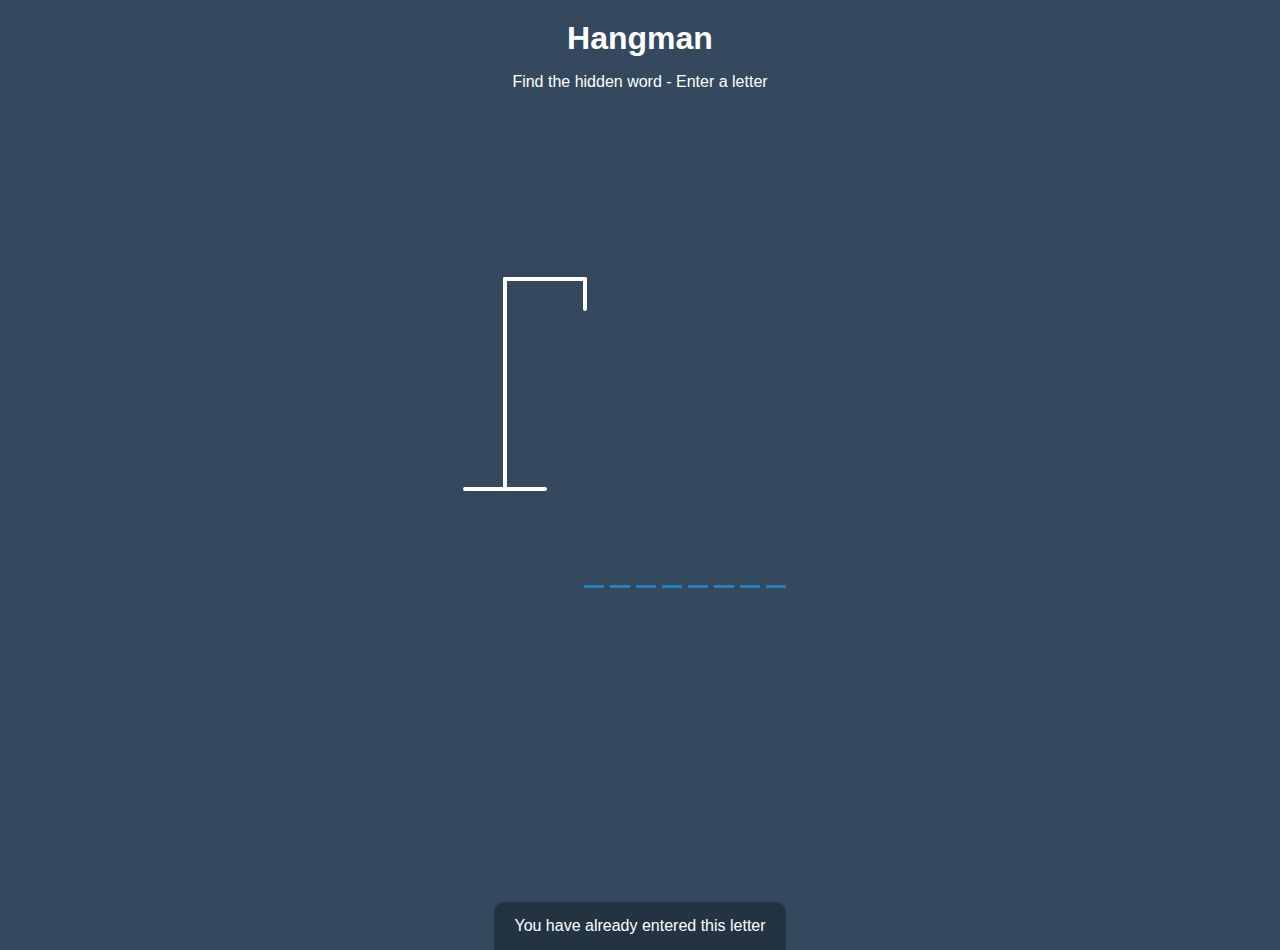
<file: index.html>
<!DOCTYPE html>
<html lang="en">
  <head>
    <meta charset="UTF-8" />
    <meta name="viewport" content="width=device-width, initial-scale=1.0" />
    <meta http-equiv="X-UA-Compatible" content="ie=edge" />
    <link rel="stylesheet" href="style.css" />
    <title>Hangman</title>
  </head>
  <body>
    <h1>Hangman</h1>
    <p>Find the hidden word - Enter a letter</p>
    <div class="game-container">
      <!-- Rod -->
      <svg height="250" width="200" class="figure-container">
        <line x1="60" y1="20" x2="140" y2="20" />
        <line x1="140" y1="20" x2="140" y2="50" />
        <line x1="60" y1="20" x2="60" y2="230" />
        <line x1="20" y1="230" x2="100" y2="230" />

        <!-- Head -->
        <circle cx="140" cy="70" r="20" class="figure-part"/>
        <!-- Body -->
        <line x1="140" y1="90" x2="140" y2="150" class="figure-part"/>
        <!-- Arms -->
        <line x1="140" y1="120" x2="120" y2="100" class="figure-part"/>
        <line x1="140" y1="120" x2="160" y2="100" class="figure-part"/>
        <!-- Legs -->
        <line x1="140" y1="150" x2="120" y2="180" class="figure-part"/>
        <line x1="140" y1="150" x2="160" y2="180" class="figure-part"/>
      </svg>

      <div class="wrong-letters-container">
        <div id="wrong-letters"></div>  
      </div>

      <div class="word" id="word"></div>
    </div>

    <!-- Container for final message -->
    <div class="popup-container" id="popup-container">
      <div class="popup">
        <h2 id="final-message"></h2>
        <button id="play-button">Play Again</button>
      </div>
    </div>

    <!-- Notification -->
    <div class="notification-container" id="notification-container">
      <p>You have already entered this letter</p>
    </div>

    <script src="script.js"></script>
  </body>
</html>
</file>
<file: style.css>
* {
  box-sizing: border-box;
}

body {
  background-color: #34495e;
  color: #fff;
  font-family: Arial, Helvetica, sans-serif;
  display: flex;
  flex-direction: column;
  align-items: center;
  height: 80vh;
  margin: 0;
  overflow: hidden;
}

h1 {
  margin: 20px 0 0;
}

.game-container {
  padding: 20px 30px;
  position: relative;
  margin: auto;
  height: 350px;
  width: 450px;
}

.figure-container {
  fill: transparent;
  stroke: #fff;
  stroke-width: 4px;
  stroke-linecap: round;
}

.figure-part {
  display: none;
}

.wrong-letters-container {
  position: absolute;
  top: 20px;
  right: 20px;
  display: flex;
  flex-direction: column;
  text-align: right;
}

.wrong-letters-container p {
  margin: 0 0 5px;
}

.wrong-letters-container span {
  font-size: 24px;
}

.word {
  display: flex;
  position: absolute;
  bottom: 1px;
  left: 60%;
  transform: translateX(-50%);
}

.letter {
  border-bottom: 3px solid #2980b9;
  display: inline-flex;
  font-size: 30px;
  align-items: center;
  justify-content: center;
  margin: 0 3px;
  height: 50px;
  width: 20px;
}

.popup-container {
  background-color: rgba(0, 0, 0, 0.3);
  position: fixed;
  top: 0;
  bottom: 0;
  left: 0;
  right: 0;
  /* display: flex; */
  display: none;
  align-items: center;
  justify-content: center;
}

.popup {
  background: #2980b9;
  border-radius: 5px;
  box-shadow: 0 15px 10px 3px rgba(0, 0, 0, 0.1);
  padding: 20px;
  text-align: center;
}

.popup button {
  cursor: pointer;
  background-color: #fff;
  color: #2980b9;
  border: 0;
  margin-top: 20px;
  padding: 12px 20px;
  font-size: 16px;
}

.popup button:active {
  transform: scale(0.98);
}

.popup button:focus {
  outline: 0;
}

.notification-container {
  background-color: rgba(0, 0, 0, 0.3);
  border-radius: 10px 10px 0 0;
  padding: 15px 20px;
  position: absolute;
  bottom: -50px;
  transition: transform 0.3s ease-in-out;
}

.notification-container p {
  margin: 0;
}

.notification-container.show {
  transform: translateY(-50px);
}
</file>
